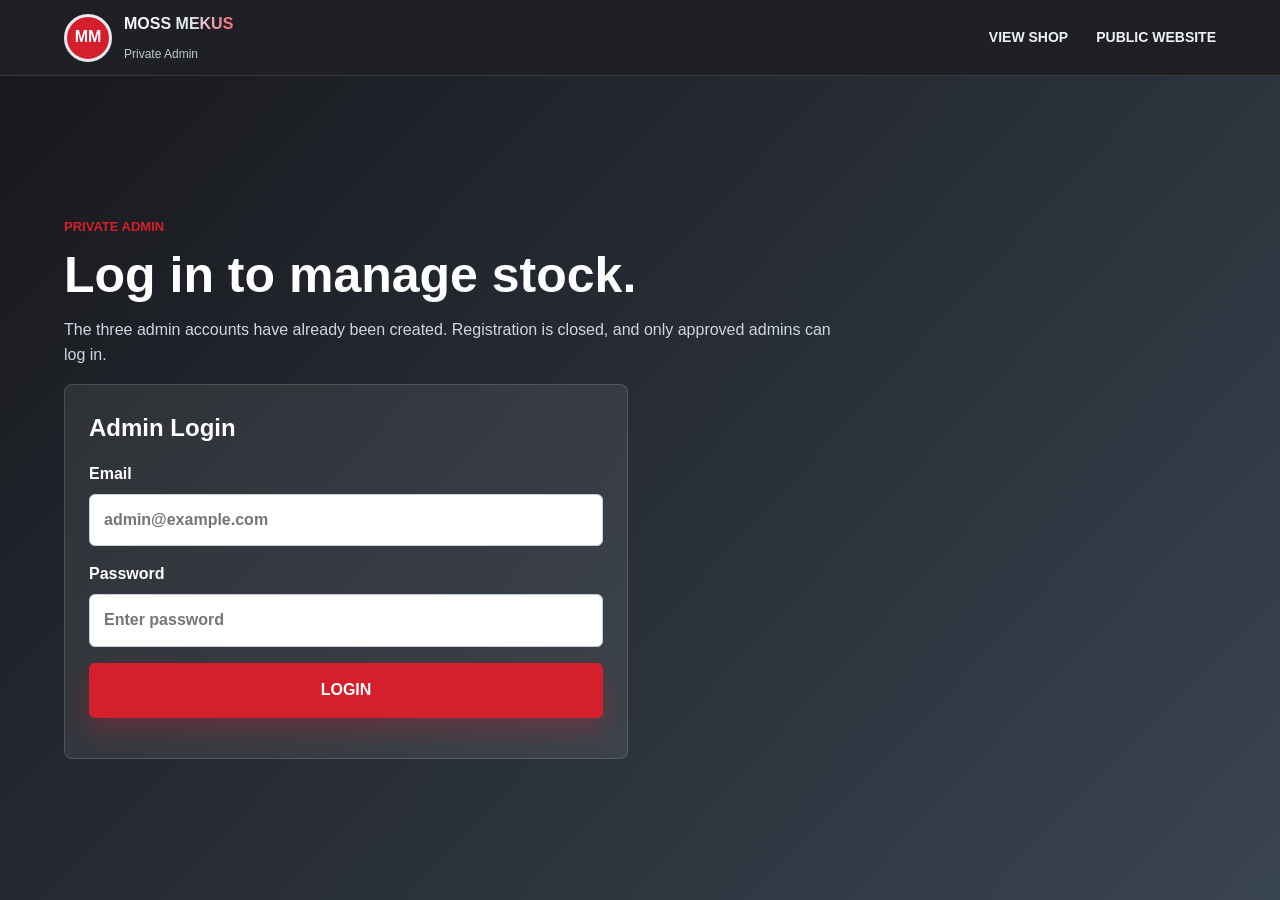
<file: admin.html>
<!doctype html>
<html lang="en">
  <head>
    <meta charset="UTF-8" />
    <meta name="viewport" content="width=device-width, initial-scale=1.0" />
    <title>MOSS MEKUS Admin Portal</title>
    <meta name="description" content="Private inventory admin portal for MOSS MEKUS MAG WHEEL & TYRES PTY VENTURES." />
    <meta name="robots" content="noindex, nofollow" />
    <link rel="stylesheet" href="./styles.css?v=20260715e" />
  </head>
  <body>
    <header class="site-header" id="top">
      <a class="brand" href="./index.html" aria-label="Back to MOSS MEKUS home">
        <span class="brand-mark">MM</span>
        <span>
          <strong>MOSS MEKUS</strong>
          <small>Private Admin</small>
        </span>
      </a>

      <nav class="site-nav admin-page-nav" id="site-nav">
        <a href="./index.html#shop">View Shop</a>
        <a href="./index.html">Public Website</a>
      </nav>
    </header>

    <main>
      <section class="admin-section admin-page-section" id="admin">
        <div class="admin-auth" id="admin-auth">
          <div class="admin-copy">
            <p class="section-kicker">Private Admin</p>
            <h2>Log in to manage stock.</h2>
            <p>
              The three admin accounts have already been created. Registration is closed, and only
              approved admins can log in.
            </p>
          </div>

          <div class="admin-auth-grid">
            <form class="admin-form" id="admin-login-form">
              <h3>Admin Login</h3>
              <label>
                Email
                <input type="email" name="email" placeholder="admin@example.com" required />
              </label>
              <label>
                Password
                <input type="password" name="password" placeholder="Enter password" required />
              </label>
              <button class="button primary" type="submit">Login</button>
              <p class="form-note" id="admin-login-note"></p>
            </form>
          </div>
        </div>

        <div class="admin-dashboard" id="admin-dashboard" hidden>
          <div class="admin-copy">
            <p class="section-kicker">Admin Portal</p>
            <h2>Manage items available for purchase.</h2>
            <p>Add new rims, tyres, and supplies. Mark stock as sold or remove items from the public list.</p>
            <p class="admin-warning" id="admin-database-warning" hidden>
              Public listing storage is not connected yet. Add the Supabase project URL and anon key so listings are visible to clients.
            </p>
            <button class="admin-logout" type="button" id="admin-logout">Logout</button>
          </div>

          <div class="admin-layout">
            <form class="admin-form" id="inventory-form">
              <h3 id="inventory-form-title">Add New Listing</h3>
              <input type="hidden" name="item-id" />
              <label>
                Item Name
                <input type="text" name="name" placeholder="Example: 17 inch BMW rims" required />
              </label>
              <label>
                Category
                <select name="category" required>
                  <option>Rims</option>
                  <option>Tyres</option>
                  <option>Supplies</option>
                </select>
              </label>
              <label>
                Price
                <input type="text" name="price" placeholder="Example: R 3 500" required />
              </label>
              <label>
                Item Details
                <textarea name="details" rows="4" placeholder="Size, condition, brand, quantity, etc." required></textarea>
              </label>
              <label>
                Upload Photos
                <input type="file" name="image" accept="image/*" multiple />
              </label>
              <div class="form-actions">
                <button class="button primary" type="submit" id="inventory-submit">Add Item</button>
                <button class="button ghost" type="button" id="inventory-cancel" hidden>Cancel Edit</button>
              </div>
              <p class="form-note" id="inventory-form-note">
                Select one or more photos. Photos upload to Supabase when connected.
              </p>
            </form>

            <div class="admin-inventory">
              <h3>Inventory Controls</h3>
              <div class="admin-list" id="admin-list" aria-live="polite"></div>
            </div>
          </div>
        </div>
      </section>
    </main>

    <script src="./supabase-config.js?v=20260715f"></script>
    <script src="./script.js?v=20260715f"></script>
  </body>
</html>
</file>
<file: styles.css>
:root {
  --ink: #111318;
  --muted: #666f7c;
  --line: #d9dee6;
  --paper: #f7f8fa;
  --white: #ffffff;
  --red: #d61f2c;
  --red-dark: #a91621;
  --steel: #2f3b48;
  --charcoal: #1a1f27;
  --silver: #e7ebf0;
  --shadow: 0 18px 45px rgba(17, 19, 24, 0.16);
}

* {
  box-sizing: border-box;
}

html {
  scroll-behavior: smooth;
}

body {
  margin: 0;
  color: var(--ink);
  background: var(--paper);
  font-family: Arial, Helvetica, sans-serif;
  line-height: 1.55;
}

a {
  color: inherit;
  text-decoration: none;
}

button,
input,
select,
textarea {
  font: inherit;
}

.site-header {
  position: sticky;
  top: 0;
  z-index: 20;
  display: flex;
  align-items: center;
  justify-content: space-between;
  min-height: 76px;
  padding: 0 5vw;
  color: var(--white);
  background: rgba(17, 19, 24, 0.94);
  border-bottom: 1px solid rgba(255, 255, 255, 0.12);
  backdrop-filter: blur(16px);
}

.brand {
  display: flex;
  align-items: center;
  gap: 12px;
  min-width: 0;
}

.brand-mark {
  display: grid;
  place-items: center;
  width: 48px;
  height: 48px;
  color: var(--white);
  background: var(--red);
  border: 3px solid var(--silver);
  border-radius: 50%;
  font-weight: 900;
  animation: badgePulse 2.8s ease-in-out infinite;
}

.brand strong,
.brand small {
  display: block;
}

.brand strong {
  position: relative;
  display: inline-block;
  overflow: hidden;
  color: transparent;
  background: linear-gradient(90deg, #ffffff 0%, #dfe5ec 28%, #ff4a55 50%, #ffffff 72%, #dfe5ec 100%);
  background-size: 220% 100%;
  background-clip: text;
  -webkit-background-clip: text;
  font-size: 16px;
  letter-spacing: 0;
  animation: brandShine 4.5s ease-in-out infinite;
}

.brand strong::after {
  position: absolute;
  top: 0;
  bottom: 0;
  left: -30%;
  width: 24%;
  background: linear-gradient(90deg, transparent, rgba(255, 255, 255, 0.85), transparent);
  content: "";
  transform: skewX(-18deg);
  animation: brandSweep 3.8s ease-in-out infinite;
}

.brand small {
  color: #bfc7d1;
  font-size: 12px;
}

.site-nav {
  display: flex;
  align-items: center;
  gap: 28px;
  color: #eef1f5;
  font-size: 14px;
  font-weight: 700;
  text-transform: uppercase;
}

.site-nav a {
  position: relative;
}

.site-nav a::after {
  position: absolute;
  right: 0;
  bottom: -8px;
  left: 0;
  height: 2px;
  background: var(--red);
  content: "";
  transform: scaleX(0);
  transform-origin: left;
  transition: transform 180ms ease;
}

.site-nav a:hover::after {
  transform: scaleX(1);
}

.nav-toggle {
  display: none;
  width: 44px;
  height: 44px;
  padding: 10px;
  background: transparent;
  border: 1px solid rgba(255, 255, 255, 0.28);
  border-radius: 6px;
}

.nav-toggle span {
  display: block;
  height: 2px;
  margin: 5px 0;
  background: var(--white);
}

.hero {
  position: relative;
  min-height: calc(100vh - 76px);
  overflow: hidden;
  color: var(--white);
  isolation: isolate;
}

.hero img {
  position: absolute;
  inset: 0;
  width: 100%;
  height: 100%;
  object-fit: cover;
  z-index: -2;
}

.hero-overlay {
  position: absolute;
  inset: 0;
  z-index: -1;
  background:
    linear-gradient(90deg, rgba(10, 12, 16, 0.92), rgba(10, 12, 16, 0.66) 46%, rgba(10, 12, 16, 0.18)),
    linear-gradient(0deg, rgba(10, 12, 16, 0.34), rgba(10, 12, 16, 0.12));
}

.hero-content {
  display: grid;
  align-content: center;
  width: min(760px, 90vw);
  min-height: calc(100vh - 76px);
  padding: 72px 0 118px 5vw;
}

.eyebrow,
.section-kicker {
  margin: 0 0 12px;
  color: var(--red);
  font-size: 13px;
  font-weight: 900;
  text-transform: uppercase;
}

.hero h1 {
  max-width: 720px;
  margin: 0;
  font-size: clamp(42px, 7vw, 82px);
  line-height: 0.94;
  text-transform: uppercase;
  animation: titleReveal 900ms ease-out both, titleGlow 4.6s ease-in-out 1s infinite;
}

.hero p:not(.eyebrow) {
  max-width: 640px;
  margin: 24px 0 0;
  color: #edf1f6;
  font-size: 18px;
  animation: contentRise 800ms ease-out 180ms both;
}

.hero-actions {
  display: flex;
  flex-wrap: wrap;
  gap: 14px;
  margin-top: 32px;
  animation: contentRise 800ms ease-out 320ms both;
}

@keyframes brandShine {
  0%,
  100% {
    background-position: 0% 50%;
  }

  50% {
    background-position: 100% 50%;
  }
}

@keyframes brandSweep {
  0%,
  46% {
    left: -35%;
    opacity: 0;
  }

  55% {
    opacity: 1;
  }

  78%,
  100% {
    left: 115%;
    opacity: 0;
  }
}

@keyframes badgePulse {
  0%,
  100% {
    box-shadow: 0 0 0 0 rgba(214, 31, 44, 0);
    transform: scale(1);
  }

  45% {
    box-shadow: 0 0 0 9px rgba(214, 31, 44, 0.12);
    transform: scale(1.04);
  }
}

@keyframes titleReveal {
  from {
    opacity: 0;
    transform: translateY(28px);
    filter: blur(8px);
  }

  to {
    opacity: 1;
    transform: translateY(0);
    filter: blur(0);
  }
}

@keyframes titleGlow {
  0%,
  100% {
    text-shadow: 0 0 0 rgba(214, 31, 44, 0);
  }

  50% {
    text-shadow: 0 0 22px rgba(214, 31, 44, 0.32);
  }
}

@keyframes contentRise {
  from {
    opacity: 0;
    transform: translateY(18px);
  }

  to {
    opacity: 1;
    transform: translateY(0);
  }
}

@media (prefers-reduced-motion: reduce) {
  *,
  *::before,
  *::after {
    animation-duration: 0.01ms !important;
    animation-iteration-count: 1 !important;
    scroll-behavior: auto !important;
  }
}

.button {
  display: inline-flex;
  align-items: center;
  justify-content: center;
  min-height: 48px;
  padding: 13px 22px;
  border: 2px solid transparent;
  border-radius: 6px;
  cursor: pointer;
  font-weight: 800;
  text-transform: uppercase;
}

.button.primary {
  color: var(--white);
  background: var(--red);
  box-shadow: 0 12px 26px rgba(214, 31, 44, 0.28);
}

.button.primary:hover {
  background: var(--red-dark);
}

.button.ghost {
  color: var(--white);
  border-color: rgba(255, 255, 255, 0.72);
}

.quick-strip {
  display: grid;
  grid-template-columns: repeat(3, 1fr);
  width: min(1180px, 90vw);
  margin: -58px auto 0;
  position: relative;
  z-index: 3;
  color: var(--white);
  background: var(--charcoal);
  box-shadow: var(--shadow);
}

.quick-strip div {
  padding: 28px;
  border-right: 1px solid rgba(255, 255, 255, 0.14);
}

.quick-strip div:last-child {
  border-right: 0;
}

.quick-strip strong,
.quick-strip span {
  display: block;
}

.quick-strip strong {
  font-size: 18px;
}

.quick-strip span {
  color: #bec7d2;
  margin-top: 6px;
}

.section {
  width: min(1180px, 90vw);
  margin: 0 auto;
  padding: 92px 0;
}

.intro {
  display: grid;
  gap: 26px;
  align-items: start;
}

.intro-heading {
  max-width: 920px;
}

.intro-heading p:not(.section-kicker) {
  max-width: 760px;
  margin: 18px 0 0;
  color: var(--muted);
  font-size: 18px;
  line-height: 1.65;
}

h2 {
  margin: 0;
  color: var(--ink);
  font-size: clamp(30px, 4vw, 50px);
  line-height: 1.05;
}

.intro-copy p,
.section-heading p,
.work-copy p,
.contact-copy p {
  margin: 0;
  color: var(--muted);
  font-size: 17px;
}

.intro-copy {
  display: grid;
  grid-template-columns: minmax(0, 0.85fr) minmax(320px, 1fr);
  gap: 28px;
  align-items: stretch;
}

.intro-card {
  display: grid;
  align-content: center;
  gap: 22px;
  padding: 26px;
  background: var(--white);
  border: 1px solid var(--line);
  border-radius: 8px;
  box-shadow: 0 12px 30px rgba(17, 19, 24, 0.08);
}

.intro-points {
  display: grid;
  gap: 10px;
}

.intro-points span {
  display: flex;
  align-items: center;
  gap: 10px;
  color: var(--ink);
  font-weight: 900;
}

.intro-points span::before {
  display: inline-block;
  flex: 0 0 10px;
  width: 10px;
  height: 10px;
  background: var(--red);
  border-radius: 999px;
  content: "";
}

.intro-copy img,
.work-copy img,
.contact-copy img {
  display: block;
  width: 100%;
  object-fit: cover;
  border-radius: 8px;
  box-shadow: 0 14px 34px rgba(17, 19, 24, 0.12);
}

.intro-copy img {
  height: 320px;
}

.section-heading {
  display: grid;
  gap: 14px;
  max-width: 770px;
  margin-bottom: 36px;
}

.service-tabs {
  display: flex;
  flex-wrap: wrap;
  gap: 10px;
  margin-bottom: 18px;
}

.service-tab {
  min-height: 48px;
  padding: 12px 18px;
  color: var(--steel);
  background: var(--white);
  border: 1px solid var(--line);
  border-radius: 8px;
  cursor: pointer;
  font-weight: 900;
  text-transform: uppercase;
  transition:
    background 180ms ease,
    color 180ms ease,
    border-color 180ms ease;
}

.service-tab.is-active,
.service-tab:hover {
  color: var(--white);
  background: var(--red);
  border-color: var(--red);
}

.service-panels {
  display: grid;
}

.service-panel {
  display: grid;
  grid-template-columns: minmax(0, 0.9fr) minmax(320px, 1.1fr);
  gap: 28px;
  align-items: stretch;
  min-height: 430px;
  padding: 28px;
  background: var(--white);
  border: 1px solid var(--line);
  border-radius: 8px;
  box-shadow: 0 14px 34px rgba(17, 19, 24, 0.1);
}

.service-panel[hidden] {
  display: none;
}

.icon {
  display: inline-grid;
  place-items: center;
  width: 44px;
  height: 44px;
  color: var(--white);
  background: var(--steel);
  border-radius: 50%;
  font-size: 13px;
  font-weight: 900;
}

.service-panel h3 {
  margin: 24px 0 12px;
  font-size: clamp(28px, 4vw, 42px);
  line-height: 1.15;
}

.service-panel p {
  margin: 0;
  color: var(--muted);
}

.service-list {
  display: grid;
  gap: 10px;
  margin: 24px 0 0;
  padding: 0;
  list-style: none;
}

.service-list li {
  position: relative;
  padding-left: 24px;
  color: var(--steel);
  font-weight: 800;
}

.service-list li::before {
  position: absolute;
  top: 10px;
  left: 0;
  width: 9px;
  height: 9px;
  background: var(--red);
  border-radius: 50%;
  content: "";
}

.service-panel img {
  display: block;
  width: 100%;
  height: 100%;
  min-height: 370px;
  object-fit: cover;
  border-radius: 8px;
}

.work-band {
  display: grid;
  grid-template-columns: minmax(0, 1fr) minmax(320px, 0.8fr);
  gap: 52px;
  align-items: center;
  padding: 84px 5vw;
  color: var(--white);
  background:
    linear-gradient(135deg, rgba(17, 19, 24, 0.95), rgba(47, 59, 72, 0.95)),
    radial-gradient(circle at 15% 30%, rgba(214, 31, 44, 0.22), transparent 34%);
}

.work-copy h2 {
  color: var(--white);
}

.work-copy p:not(.section-kicker) {
  max-width: 640px;
  margin-top: 20px;
  color: #cfd6df;
}

.work-copy img {
  height: 260px;
  margin-top: 28px;
  border: 1px solid rgba(255, 255, 255, 0.16);
}

.process-list {
  display: grid;
  gap: 12px;
}

.process-list div {
  display: flex;
  align-items: center;
  gap: 16px;
  min-height: 74px;
  padding: 18px;
  background: rgba(255, 255, 255, 0.08);
  border: 1px solid rgba(255, 255, 255, 0.14);
  border-radius: 8px;
  font-weight: 800;
}

.process-list span {
  display: grid;
  place-items: center;
  flex: 0 0 38px;
  width: 38px;
  height: 38px;
  color: var(--white);
  background: var(--red);
  border-radius: 50%;
}

.proof {
  display: grid;
  grid-template-columns: repeat(3, 1fr);
  gap: 18px;
  padding-top: 72px;
}

.stat {
  padding: 34px;
  background: var(--white);
  border-left: 5px solid var(--red);
  box-shadow: 0 10px 26px rgba(17, 19, 24, 0.07);
}

.stat strong,
.stat span {
  display: block;
}

.stat strong {
  font-size: 36px;
  line-height: 1;
}

.stat span {
  margin-top: 12px;
  color: var(--muted);
}

.shop-section,
.admin-section {
  width: min(1180px, 90vw);
  margin: 0 auto;
  padding: 86px 0;
}

.shop-toolbar {
  display: flex;
  flex-wrap: wrap;
  gap: 10px;
  margin-bottom: 24px;
}

.shop-filter {
  min-height: 44px;
  padding: 10px 16px;
  color: var(--steel);
  background: var(--white);
  border: 1px solid var(--line);
  border-radius: 6px;
  cursor: pointer;
  font-weight: 900;
  text-transform: uppercase;
}

.shop-filter.is-active,
.shop-filter:hover {
  color: var(--white);
  background: var(--red);
  border-color: var(--red);
}

.shop-grid {
  display: grid;
  grid-template-columns: repeat(3, 1fr);
  gap: 18px;
}

.stock-card {
  overflow: hidden;
  background: var(--white);
  border: 1px solid var(--line);
  border-radius: 8px;
  box-shadow: 0 12px 28px rgba(17, 19, 24, 0.08);
}

.stock-card.is-sold {
  opacity: 0.72;
}

.stock-media {
  position: relative;
  height: 230px;
  background: var(--charcoal);
}

.stock-image-button,
.item-placeholder {
  width: 100%;
  height: 100%;
}

.stock-image-button {
  display: block;
  padding: 0;
  background: transparent;
  border: 0;
  cursor: zoom-in;
}

.stock-image-button img,
.stock-media img {
  display: block;
  width: 100%;
  height: 100%;
  object-fit: cover;
}

.stock-thumbs {
  position: absolute;
  left: 12px;
  right: 12px;
  bottom: 12px;
  display: flex;
  gap: 7px;
  align-items: center;
}

.stock-thumbs button,
.stock-thumbs span {
  width: 42px;
  height: 42px;
}

.stock-thumbs button {
  padding: 0;
  background: transparent;
  border: 2px solid rgba(255, 255, 255, 0.84);
  border-radius: 6px;
  box-shadow: 0 8px 18px rgba(0, 0, 0, 0.24);
  cursor: zoom-in;
  overflow: hidden;
}

.stock-thumbs img {
  width: 100%;
  height: 100%;
  object-fit: cover;
}

.stock-thumbs span {
  display: grid;
  place-items: center;
  color: var(--white);
  background: rgba(17, 19, 24, 0.82);
  border: 2px solid rgba(255, 255, 255, 0.84);
  border-radius: 6px;
  box-shadow: 0 8px 18px rgba(0, 0, 0, 0.24);
  font-size: 12px;
  font-weight: 900;
}

.item-placeholder {
  display: grid;
  place-items: center;
  color: var(--white);
  background:
    linear-gradient(135deg, rgba(17, 19, 24, 0.96), rgba(47, 59, 72, 0.94)),
    linear-gradient(90deg, rgba(214, 31, 44, 0.3), transparent);
  font-size: 24px;
  font-weight: 900;
  text-transform: uppercase;
}

.stock-status {
  position: absolute;
  top: 14px;
  right: 14px;
  padding: 7px 10px;
  color: var(--white);
  background: var(--red);
  border-radius: 999px;
  font-size: 12px;
  font-weight: 900;
  text-transform: uppercase;
}

.stock-body {
  display: grid;
  gap: 10px;
  padding: 22px;
}

.stock-category {
  color: var(--red);
  font-size: 12px;
  font-weight: 900;
  text-transform: uppercase;
}

.stock-body h3 {
  margin: 0;
  font-size: 24px;
  line-height: 1.1;
}

.stock-body strong {
  color: var(--steel);
  font-size: 18px;
}

.stock-body p {
  margin: 0;
  color: var(--muted);
}

.stock-body a {
  width: fit-content;
  margin-top: 4px;
  color: var(--red);
  font-weight: 900;
}

.shop-empty {
  margin: 0;
  padding: 24px;
  color: var(--muted);
  background: var(--white);
  border: 1px solid var(--line);
  border-radius: 8px;
}

.admin-section {
  display: grid;
  gap: 28px;
  color: var(--white);
  background:
    linear-gradient(135deg, rgba(17, 19, 24, 0.97), rgba(47, 59, 72, 0.95)),
    linear-gradient(90deg, rgba(214, 31, 44, 0.22), transparent);
  max-width: none;
  width: 100%;
  padding-right: 5vw;
  padding-left: 5vw;
}

.admin-page-section {
  min-height: calc(100vh - 76px);
  align-content: center;
}

.admin-page-nav {
  text-transform: uppercase;
}

.admin-copy {
  max-width: 780px;
}

.admin-copy h2 {
  color: var(--white);
}

.admin-copy p:not(.section-kicker) {
  color: #cfd6df;
}

.admin-layout {
  display: grid;
  grid-template-columns: minmax(320px, 0.8fr) minmax(0, 1.2fr);
  gap: 24px;
}

.admin-auth-grid {
  display: grid;
  grid-template-columns: repeat(2, minmax(280px, 1fr));
  gap: 24px;
}

.admin-dashboard {
  display: grid;
  gap: 28px;
}

.admin-dashboard[hidden],
.admin-auth[hidden],
.admin-form[hidden] {
  display: none;
}

.admin-form,
.admin-inventory {
  display: grid;
  gap: 16px;
  padding: 24px;
  background: rgba(255, 255, 255, 0.08);
  border: 1px solid rgba(255, 255, 255, 0.14);
  border-radius: 8px;
}

.admin-form label {
  display: grid;
  gap: 7px;
  font-weight: 900;
}

.admin-warning {
  margin: 16px 0 0;
  padding: 14px 16px;
  color: #fff2f2;
  background: rgba(214, 31, 44, 0.18);
  border: 1px solid rgba(255, 112, 112, 0.45);
  border-radius: 8px;
  font-weight: 800;
}

.admin-form.is-disabled {
  border-color: rgba(255, 112, 112, 0.35);
}

.admin-form h3 {
  margin: 0;
  font-size: 24px;
}

.admin-form input,
.admin-form select,
.admin-form textarea {
  width: 100%;
  padding: 13px 14px;
  color: var(--ink);
  background: var(--white);
  border: 1px solid #c7ced8;
  border-radius: 6px;
}

.form-actions {
  display: flex;
  flex-wrap: wrap;
  gap: 10px;
}

.button.ghost {
  color: var(--white);
  background: transparent;
  border: 1px solid rgba(255, 255, 255, 0.35);
}

.button.ghost[hidden] {
  display: none;
}

.admin-inventory h3 {
  margin: 0;
  font-size: 24px;
}

.admin-list {
  display: grid;
  gap: 12px;
}

.admin-item {
  display: grid;
  grid-template-columns: minmax(0, 1fr) auto;
  gap: 16px;
  align-items: center;
  padding: 16px;
  background: rgba(255, 255, 255, 0.09);
  border: 1px solid rgba(255, 255, 255, 0.12);
  border-radius: 8px;
}

.admin-item strong,
.admin-item span {
  display: block;
}

.admin-item span {
  color: #cfd6df;
  margin-top: 4px;
}

.admin-item p {
  margin: 8px 0 0;
  color: #eef2f7;
  line-height: 1.45;
}

.admin-actions {
  display: flex;
  flex-wrap: wrap;
  gap: 8px;
  justify-content: flex-end;
}

.admin-actions button {
  min-height: 38px;
  padding: 8px 12px;
  color: var(--white);
  background: transparent;
  border: 1px solid rgba(255, 255, 255, 0.35);
  border-radius: 6px;
  cursor: pointer;
  font-weight: 900;
}

.admin-actions button:hover {
  background: var(--red);
  border-color: var(--red);
}

.admin-actions .danger-action {
  border-color: rgba(255, 112, 112, 0.65);
}

.admin-logout {
  width: fit-content;
  min-height: 40px;
  margin-top: 18px;
  padding: 9px 14px;
  color: var(--white);
  background: transparent;
  border: 1px solid rgba(255, 255, 255, 0.35);
  border-radius: 6px;
  cursor: pointer;
  font-weight: 900;
  text-transform: uppercase;
}

.admin-logout:hover {
  background: var(--red);
  border-color: var(--red);
}

.contact-section {
  display: grid;
  grid-template-columns: 0.9fr 1.1fr;
  gap: 52px;
  padding: 86px 5vw;
  background: var(--white);
}

.contact-copy {
  align-self: center;
}

.contact-copy p:not(.section-kicker) {
  margin-top: 20px;
}

.location-card {
  display: grid;
  gap: 10px;
  margin-top: 28px;
  padding: 24px;
  color: var(--white);
  background:
    linear-gradient(135deg, rgba(17, 19, 24, 0.96), rgba(47, 59, 72, 0.94)),
    linear-gradient(90deg, rgba(214, 31, 44, 0.28), transparent);
  border: 1px solid rgba(255, 255, 255, 0.14);
  border-left: 6px solid var(--red);
  border-radius: 8px;
  box-shadow: 0 16px 34px rgba(17, 19, 24, 0.16);
}

.location-label {
  color: var(--red);
  font-size: 12px;
  font-weight: 900;
  text-transform: uppercase;
}

.location-card strong {
  display: block;
  font-size: clamp(24px, 3vw, 36px);
  line-height: 1.05;
  text-transform: uppercase;
}

.location-card p {
  margin: 0;
  color: #d8dee7;
}

.location-link {
  display: inline-flex;
  align-items: center;
  justify-content: center;
  width: fit-content;
  min-height: 44px;
  margin-top: 4px;
  padding: 11px 16px;
  color: var(--white);
  background: var(--red);
  border-radius: 6px;
  font-weight: 900;
  text-transform: uppercase;
}

.location-link:hover {
  background: var(--red-dark);
}

.contact-copy img {
  height: 280px;
  margin-top: 28px;
}

.quote-form {
  display: grid;
  gap: 16px;
  padding: 28px;
  background: var(--paper);
  border: 1px solid var(--line);
  border-radius: 8px;
}

.quote-form label {
  display: grid;
  gap: 7px;
  color: var(--steel);
  font-weight: 800;
}

.quote-form input,
.quote-form select,
.quote-form textarea {
  width: 100%;
  padding: 13px 14px;
  color: var(--ink);
  background: var(--white);
  border: 1px solid #c7ced8;
  border-radius: 6px;
}

.quote-form textarea {
  resize: vertical;
}

.form-note {
  margin: 0;
  color: var(--muted);
  font-size: 13px;
}

.site-footer {
  display: flex;
  justify-content: space-between;
  gap: 24px;
  padding: 34px 5vw;
  color: var(--white);
  background: #0d0f13;
}

.site-footer strong,
.site-footer span,
.footer-credit {
  display: block;
}

.site-footer span {
  color: #bfc7d1;
  margin-top: 5px;
}

.footer-credit {
  margin-top: 14px;
  color: #9ca6b3;
  font-size: 12px;
  letter-spacing: 0;
}

.footer-admin-link {
  display: inline-flex;
  width: fit-content;
  margin-top: 12px;
  color: #9ca6b3;
  font-size: 12px;
  font-weight: 900;
  text-transform: uppercase;
}

.footer-admin-link:hover {
  color: var(--white);
}

.footer-contact {
  display: grid;
  gap: 6px;
  margin: 0;
  padding: 16px 18px;
  color: #eef1f5;
  background: rgba(255, 255, 255, 0.08);
  border: 1px solid rgba(255, 255, 255, 0.12);
  border-left: 5px solid var(--red);
  border-radius: 8px;
  font-style: normal;
  text-align: right;
}

.footer-contact small {
  color: #9ca6b3;
  font-size: 11px;
  font-weight: 900;
  text-transform: uppercase;
}

.footer-contact span {
  color: var(--white);
  font-size: 18px;
  font-weight: 900;
}

.site-footer a,
.footer-contact a {
  color: var(--white);
  font-weight: 800;
}

.site-footer .footer-admin-link {
  color: #9ca6b3;
  font-size: 12px;
}

.site-footer .footer-admin-link:hover {
  color: var(--white);
}

.whatsapp-float {
  position: fixed;
  right: 22px;
  bottom: 22px;
  z-index: 30;
  display: grid;
  gap: 1px;
  min-width: 170px;
  padding: 13px 18px 13px 48px;
  color: var(--white);
  background: #17a957;
  border-radius: 8px;
  box-shadow: 0 16px 34px rgba(17, 19, 24, 0.22);
  transition:
    transform 180ms ease,
    background 180ms ease;
}

.whatsapp-float::before {
  position: absolute;
  top: 50%;
  left: 16px;
  width: 22px;
  height: 22px;
  background: var(--white);
  border-radius: 50%;
  content: "";
  transform: translateY(-50%);
}

.whatsapp-float::after {
  position: absolute;
  top: 50%;
  left: 24px;
  width: 7px;
  height: 13px;
  border-right: 3px solid #17a957;
  border-bottom: 3px solid #17a957;
  content: "";
  transform: translateY(-58%) rotate(38deg);
}

.whatsapp-float:hover {
  background: #118846;
  transform: translateY(-3px);
}

.whatsapp-float:hover::after {
  border-color: #118846;
}

.whatsapp-float span,
.whatsapp-float strong {
  display: block;
  line-height: 1.1;
}

.whatsapp-float span {
  font-size: 12px;
  font-weight: 900;
  text-transform: uppercase;
}

.whatsapp-float strong {
  font-size: 15px;
}

.gallery-open {
  overflow: hidden;
}

.gallery-modal[hidden] {
  display: none;
}

.gallery-modal {
  position: fixed;
  inset: 0;
  z-index: 80;
  display: grid;
  place-items: center;
  padding: 24px;
}

.gallery-backdrop {
  position: absolute;
  inset: 0;
  background: rgba(4, 6, 9, 0.82);
}

.gallery-dialog {
  position: relative;
  z-index: 1;
  display: grid;
  grid-template-columns: auto minmax(0, 1fr) auto;
  gap: 14px;
  align-items: center;
  width: min(1040px, 94vw);
  color: var(--white);
}

.gallery-dialog img {
  grid-column: 2;
  max-width: 100%;
  max-height: 78vh;
  object-fit: contain;
  background: var(--charcoal);
  border-radius: 8px;
  box-shadow: 0 24px 70px rgba(0, 0, 0, 0.45);
}

.gallery-close,
.gallery-nav {
  min-height: 42px;
  padding: 10px 14px;
  color: var(--white);
  background: rgba(255, 255, 255, 0.12);
  border: 1px solid rgba(255, 255, 255, 0.28);
  border-radius: 6px;
  cursor: pointer;
  font-weight: 900;
}

.gallery-close {
  position: absolute;
  top: -56px;
  right: 0;
}

.gallery-prev {
  grid-column: 1;
}

.gallery-next {
  grid-column: 3;
}

.gallery-dialog p {
  grid-column: 1 / -1;
  margin: 0;
  text-align: center;
  color: #eef2f7;
  font-weight: 800;
}

@media (max-width: 900px) {
  .nav-toggle {
    display: block;
  }

  .site-nav {
    position: absolute;
    top: 76px;
    right: 0;
    left: 0;
    display: grid;
    gap: 0;
    max-height: 0;
    overflow: hidden;
    background: rgba(17, 19, 24, 0.98);
    transition: max-height 180ms ease;
  }

  .site-nav.is-open {
    max-height: 260px;
  }

  .site-nav a {
    padding: 18px 5vw;
    border-top: 1px solid rgba(255, 255, 255, 0.1);
  }

  .site-nav a::after {
    display: none;
  }

  .hero,
  .hero-content {
    min-height: 680px;
  }

  .hero-content {
    padding-right: 5vw;
  }

  .quick-strip,
  .intro,
  .intro-copy,
  .work-band,
  .proof,
  .shop-grid,
  .admin-auth-grid,
  .admin-layout,
  .contact-section {
    grid-template-columns: 1fr;
  }

  .quick-strip div {
    border-right: 0;
    border-bottom: 1px solid rgba(255, 255, 255, 0.14);
  }

  .service-panel {
    grid-template-columns: 1fr;
  }

  .admin-item {
    grid-template-columns: 1fr;
  }
}

@media (max-width: 620px) {
  .site-header {
    padding: 0 4vw;
  }

  .brand strong {
    font-size: 13px;
  }

  .brand-mark {
    width: 42px;
    height: 42px;
  }

  .hero h1 {
    font-size: 40px;
  }

  .hero p:not(.eyebrow) {
    font-size: 16px;
  }

  .hero-actions,
  .button {
    width: 100%;
  }

  .quick-strip {
    width: 92vw;
  }

  .section {
    width: 92vw;
    padding: 70px 0;
  }

  .shop-section {
    width: 92vw;
    padding: 70px 0;
  }

  .admin-section {
    padding: 68px 4vw;
  }

  .shop-toolbar {
    display: grid;
  }

  .stock-media {
    height: 220px;
  }

  .service-tabs {
    display: grid;
  }

  .intro-copy img,
  .work-copy img,
  .contact-copy img,
  .service-panel img {
    min-height: 240px;
    height: 240px;
  }

  .service-panel {
    padding: 20px;
  }

  .contact-section,
  .work-band {
    padding: 68px 4vw;
  }

  .site-footer {
    flex-direction: column;
  }

  .footer-contact {
    text-align: left;
  }

  .gallery-dialog {
    grid-template-columns: 1fr 1fr;
  }

  .gallery-dialog img,
  .gallery-dialog p {
    grid-column: 1 / -1;
  }

  .gallery-prev {
    grid-column: 1;
    grid-row: 2;
  }

  .gallery-next {
    grid-column: 2;
    grid-row: 2;
  }

  .gallery-close {
    top: -52px;
  }

  .whatsapp-float {
    right: 14px;
    bottom: 14px;
    min-width: 0;
    padding: 13px 15px 13px 44px;
  }
}
</file>
